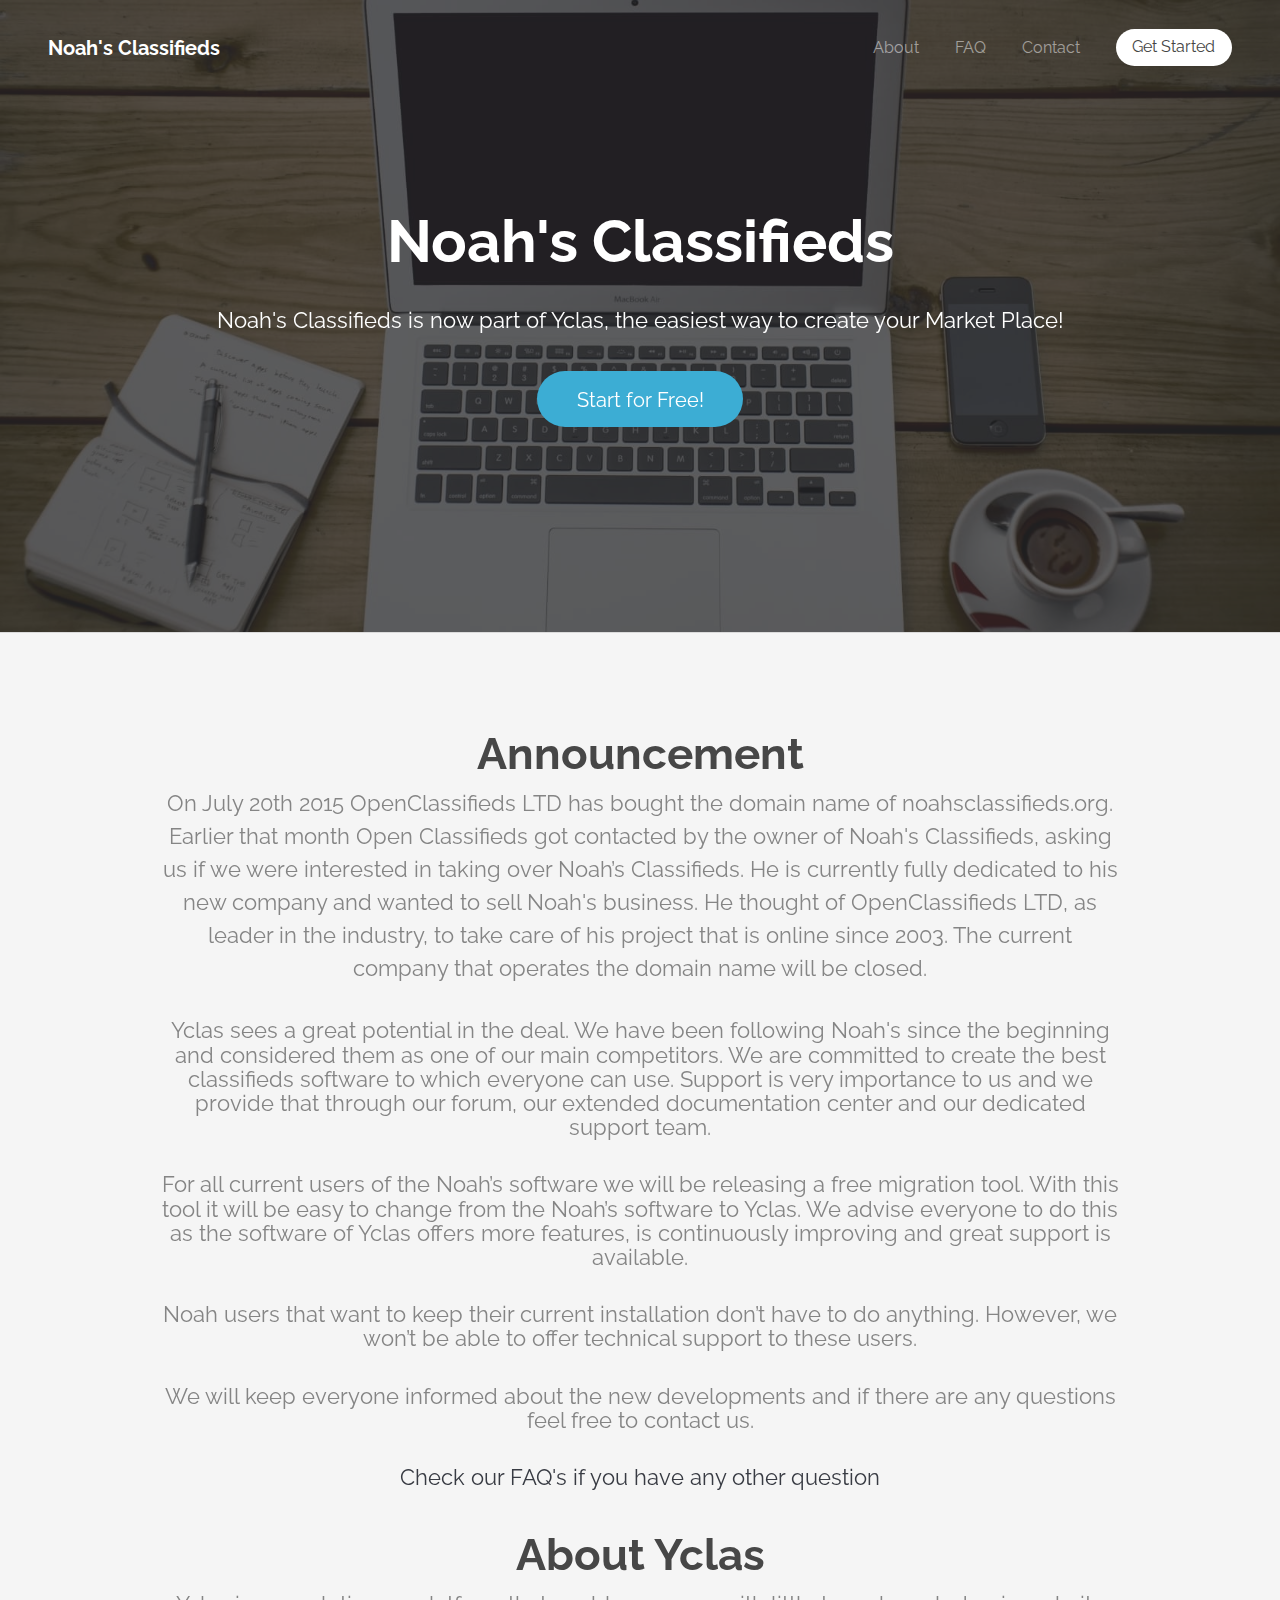
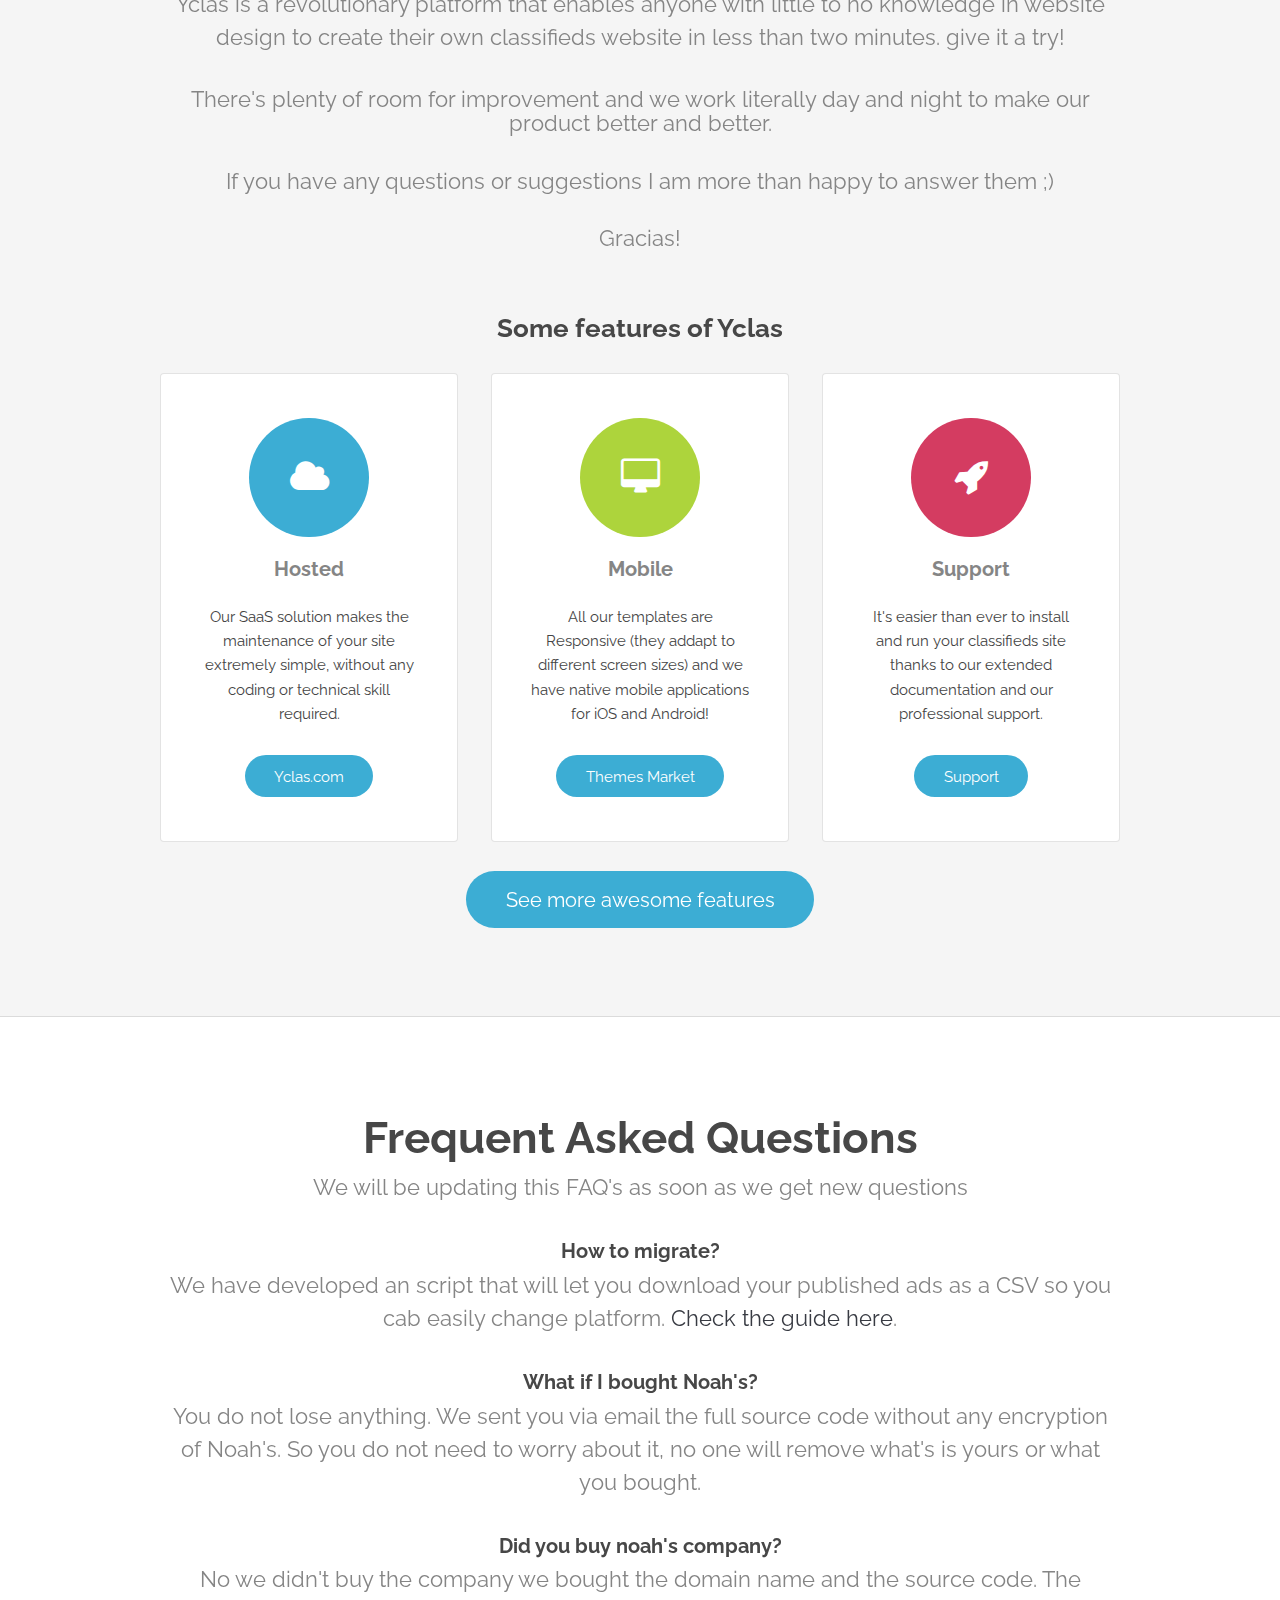
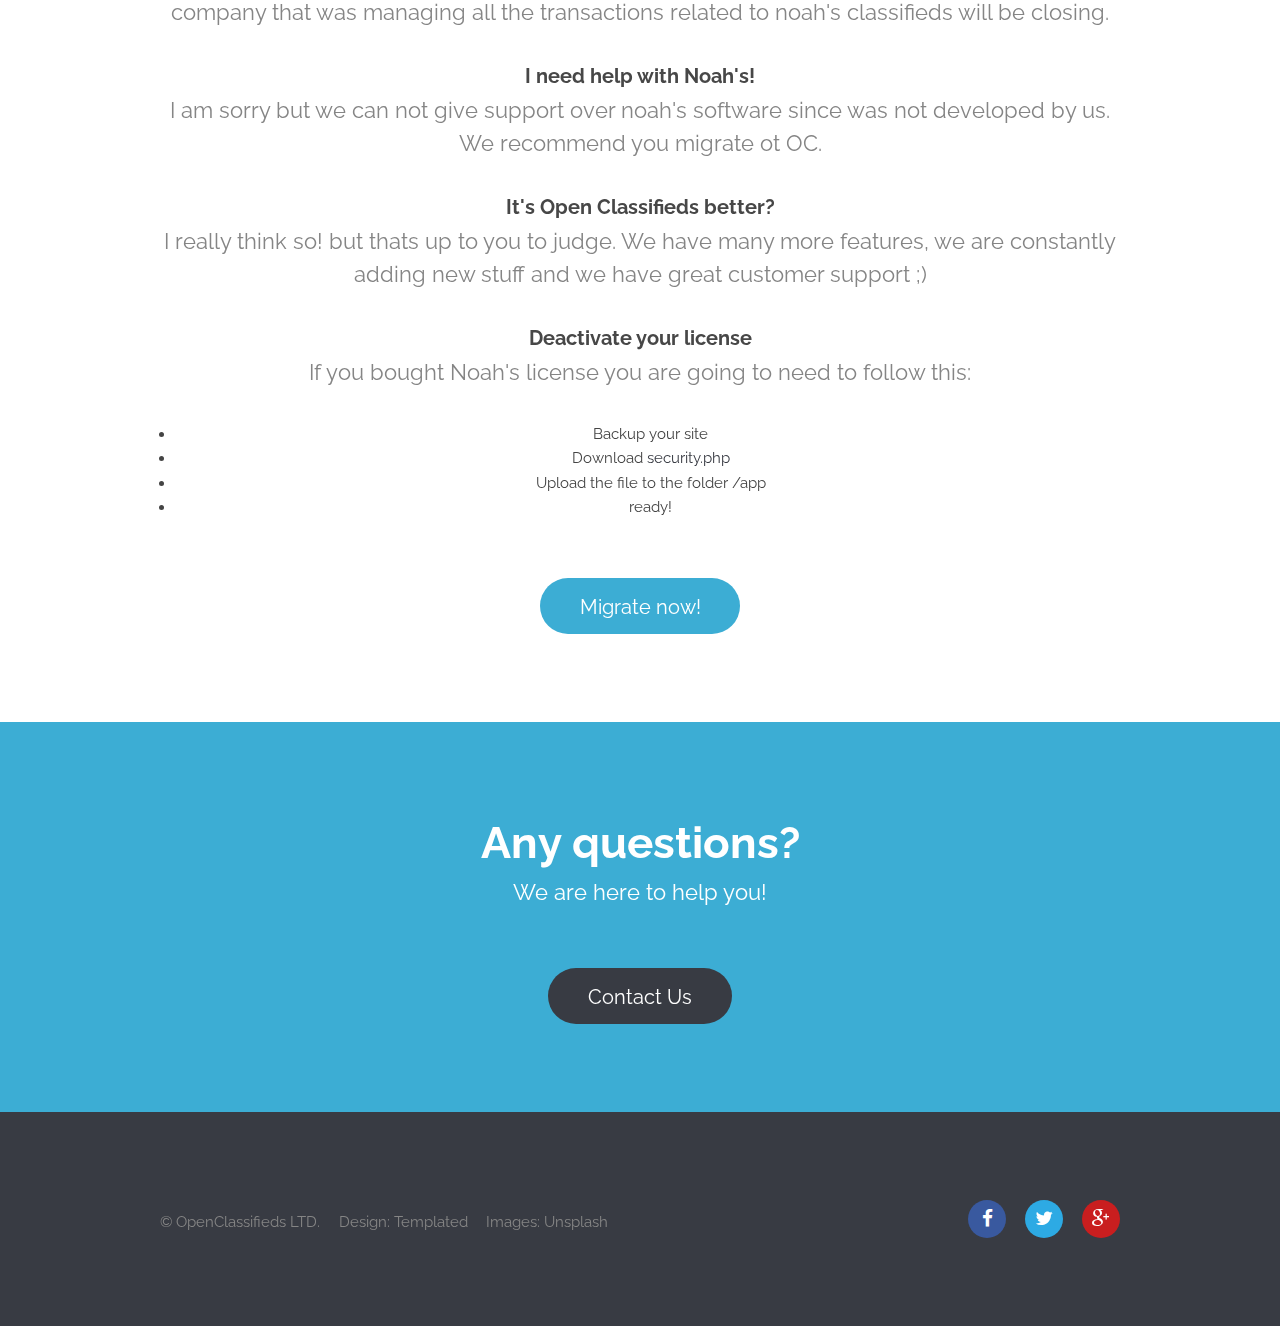
<file: docs/index.html>
<!DOCTYPE html>
<!--
	Transit by TEMPLATED
	templated.co @templatedco
	Released for free under the Creative Commons Attribution 3.0 license (templated.co/license)
-->
<html lang="en">
	<head>
		<meta charset="UTF-8">
		<title>Noah's V8 Classifieds Software Professional | Start a Classifieds!</title>
		<meta http-equiv="content-type" content="text/html; charset=utf-8" />
		<meta name="description" content="Noah's Classifieds Ads Software with Paypal, Joomla, WordPress and Authorize.Net NOAH has helped thousands of customers, businesses and web developers transact online through our simple classified ads listing software. Noah's is E-commerce enabled" />
		<meta name="keywords" content="classifieds software, classified ads software classifieds, Wordpress, Joomla, noah's ads free script php online linux joomla extension plugin auto dealer bridge craigslist noahslist classifiedfree freeclassifieds hostgator host gator godaddy freehost host sales onlinesales developer opensource open source installer 4.0 app application noahs noah livetransactions live transactions tutorial preinstalled steve taylor ecommerce commerce sell customizable rss feed css template demo buy pro series templates farmers market features documentation admin administrator password affiliates v8rss v8 pro school modify modifying cms noahcms classifiedsoftware ad adsoftware noahclass noahlogo websitehost website hostjoomla hostnoah noahv8 noahv8rss noahrss registernoah jomla joomlapolis custom customscript scrip" />
		<!--[if lte IE 8]><script src="js/html5shiv.js"></script><![endif]-->
		<script src="js/jquery.min.js"></script>
		<script src="js/skel.min.js"></script>
		<script src="js/skel-layers.min.js"></script>
		<script src="js/init.js"></script>
		<noscript>
			<link rel="stylesheet" href="css/skel.css" />
			<link rel="stylesheet" href="css/style.css" />
			<link rel="stylesheet" href="css/style-xlarge.css" />
		</noscript>
        <script>
  (function(i,s,o,g,r,a,m){i['GoogleAnalyticsObject']=r;i[r]=i[r]||function(){
  (i[r].q=i[r].q||[]).push(arguments)},i[r].l=1*new Date();a=s.createElement(o),
  m=s.getElementsByTagName(o)[0];a.async=1;a.src=g;m.parentNode.insertBefore(a,m)
  })(window,document,'script','//www.google-analytics.com/analytics.js','ga');

  ga('create', 'UA-55615337-4', 'auto');
  ga('send', 'pageview');

</script>
<script src="//load.sumome.com/" data-sumo-site-id="fdd6e2c3c4e8beeb5185fe4d9b5209473fa94d93bb598687e7c149218e78da6c" async="async"></script>
	</head>
	<body class="landing">

		<!-- Header -->
			<header id="header">
				<h1><a href="">Noah's Classifieds</a></h1>
				<nav id="nav">
					<ul>
                        <li><a href="#about">About</a></li>
						<li><a href="#faq">FAQ</a></li>
                        <li><a href="#contact">Contact</a></li>
						<li><a href="https://yclas.com/pricing.html?aff=1&utm_source=noahs&utm_medium=link" class="button special">Get Started</a></li>
					</ul>
				</nav>
			</header>

		<!-- Banner -->
			<section id="banner">
				<h2>Noah's Classifieds</h2>
				<p>Noah's Classifieds is now part of Yclas, the easiest way to create your Market Place!</p>
				<ul class="actions">
					<li>
						<a href="https://yclas.com/?aff=1&utm_source=noahs&utm_medium=link" class="button big">Start for Free!</a>
					</li>
				</ul>
			</section>

		<!-- about -->
			<section id="about" class="wrapper style1 special">
				<div class="container">
					<header class="major">
                        <h2>Announcement</h2>
                        <p>
                        On July 20th 2015 OpenClassifieds LTD has bought the domain name of noahsclassifieds.org. Earlier that month Open Classifieds got contacted by the owner of Noah's Classifieds, asking us if we were interested in taking over Noah’s Classifieds. He is currently fully dedicated to his new company and wanted to sell Noah's business. He thought of OpenClassifieds LTD, as leader in the industry, to take care of his project that is online since 2003. The current company that operates the domain name will be closed.
                        </p>
                        <p>
                        Yclas sees a great potential in the deal. We have been following Noah's since the beginning and considered them as one of our main competitors. We are committed to create the best classifieds software to which everyone can use. Support is very importance to us and we provide that through our forum, our extended documentation center and our dedicated support team.
                        </p>
                        <p>
                        For all current users of the Noah’s software we will be releasing a free migration tool. With this tool it will be easy to change from the Noah’s software to Yclas. We advise everyone to do this as the software of Yclas offers more features, is continuously improving and great support is available.
                        </p>
                        <p>
                        Noah users that want to keep their current installation don’t have to do anything. However, we won’t be able to offer technical support to these users.
                        </p>
                        <p>
                        We will keep everyone informed about the new developments and if there are any questions feel free to contact us.</p>
                        <p><a href="#faq">Check our FAQ's if you have any other question</a></p>                     

						<h2>About Yclas</h2>
						<p>Yclas is a revolutionary platform that enables anyone with little to no knowledge in website design to create their own classifieds website in less than two minutes. give it a try!</p>

                        <p>There's plenty of room for improvement and we work literally day and night to make our product better and better.</p>

                        <p>If you have any questions or suggestions I am more than happy to answer them ;)</p>

                        <p>Gracias!</p>
					</header>
                    <h2>Some features of Yclas</h2>
					<div class="row 150%">

						<div class="4u 12u$(medium)">
							<section class="box">
								<i class="icon big rounded color1 fa-cloud"></i>
								<h3>Hosted</h3>
								<p>Our SaaS solution makes the maintenance of your site extremely simple, without any coding or technical skill required. </p>
                                <a href="https://yclas.com/?aff=1&utm_source=noahs&utm_medium=link&utm_campaign=features" class="button">Yclas.com</a>
							</section>
						</div>
						<div class="4u 12u$(medium)">
							<section class="box">
								<i class="icon big rounded color9 fa-desktop"></i>
								<h3>Mobile </h3>
								<p>All our templates are Responsive (they addapt to different screen sizes) and we have native mobile applications for iOS and Android!</p>
                                <a href="https://yclas.com/templates.html?aff=1&utm_source=noahs&utm_medium=link&utm_campaign=features" class="button">Themes Market</a>
							</section>
						</div>
						<div class="4u$ 12u$(medium)">
							<section class="box">
								<i class="icon big rounded color6 fa-rocket"></i>
								<h3>Support</h3>
								<p>It's easier than ever to install and run your classifieds site thanks to our extended documentation and our professional support.</p>
                                <a href="https://yclas.com/?aff=1&utm_source=noahs&utm_medium=link&utm_campaign=features" class="button">Support</a>
							</section>
						</div>
					</div>
                    <ul class="actions">
                    <li>
                        <a href="https://yclas.com/features.html?aff=1&utm_source=noahs&utm_medium=link" class="button big">See more awesome features</a>
                    </li>
                </ul>
				</div>
			</section>


        <!-- faq -->
            <section id="faq" class="wrapper style2 special">
                <div class="container">
                    <header class="major">
                        <h2>Frequent Asked Questions</h2>
                        <p>We will be updating this FAQ's as soon as we get new questions</p>
                        <h3>How to migrate?</h3>
                        <p>We have developed an script that will let you download your published ads as a CSV so you cab easily change platform. <a href="http://docs.yclas.com/how-to-migrate-noahs-to-oc/">Check the guide here</a>.</p>
                        <h3>What if I bought Noah's?</h3>
                        <p>You do not lose anything. We sent you via email the full source code without any encryption of Noah's. So you do not need to worry about it, no one will remove what's is yours or what you bought.</p>
                        <h3>Did you buy noah's company?</h3>
                        <p>No we didn't buy the company we bought the domain name and the source code. The company that was managing all the transactions related to noah's classifieds will be closing.</p>
                        <h3>I need help with Noah's!</h3>
                        <p>I am sorry but we can not give support over noah's software since was not developed by us. We recommend you migrate ot OC.</p>
                        <h3>It's Open Classifieds better?</h3>
                        <p>I really think so! but thats up to you to judge. We have many more features, we are constantly adding new stuff and we have great customer support ;)</p>
                        <h3>Deactivate your license</h3>
                        <p>If you bought Noah's license you are going to need to follow this:
                        <ul>
                            <li>Backup your site</li>
                            <li>Download <a href="https://gist.githubusercontent.com/neo22s/e5d687bb45033b0ef2e8/raw/c9e1e9de252c88538b1c4d8a9398b2880ae08cd6/security.php">security.php</a></li>
                            <li>Upload the file to the folder /app</li>
                            <li>ready!</li>
                        </ul>
                        </p>
                    </header>
                    
                    <footer>
                        <ul class="actions">
                            <li>
                                <a href="http://docs.yclas.com/how-to-migrate-noahs-to-oc/" class="button big">Migrate now!</a>
                            </li>
                        </ul>
                    </footer>
                </div>
            </section>

		<!-- contact -->
			<section id="contact" class="wrapper style3 special">
				<div class="container">
					<header class="major">
						<h2>Any questions?</h2>
						<p>We are here to help you!</p>
					</header>
				</div>
				<div class="container 50%">
					<form action="https://yclas.com/contact.html" method="get">
						<div class="row uniform">
							<div class="12u$">
								<ul class="actions">
									<li><input value="Contact Us" class="special big" type="submit"></li>
								</ul>
							</div>
						</div>
					</form>
				</div>
			</section>

		<!-- Footer -->
			<footer id="footer">
				<div class="container">
					<div class="row">
						<div class="8u 12u$(medium)">
							<ul class="copyright">
								<li>&copy; OpenClassifieds LTD.</li>
								<li>Design: <a rel="nofollow" href="http://templated.co">Templated</a></li>
								<li>Images: <a rel="nofollow" href="http://unsplash.com">Unsplash</a></li>
							</ul>
						</div>
						<div class="4u$ 12u$(medium)">
							<ul class="icons">
								<li>
									<a href="http://www.facebook.com/yclascom" class="icon rounded fa-facebook"><span class="label">Facebook</span></a>
								</li>
								<li>
									<a href="http://twitter.com/yclascom" class="icon rounded fa-twitter"><span class="label">Twitter</span></a>
								</li>
								<li>
									<a href="http://plus.google.com/+yclas" class="icon rounded fa-google-plus"><span class="label">Google+</span></a>
								</li>
							</ul>
						</div>
					</div>
				</div>
			</footer>

	</body>
</html>
</file>
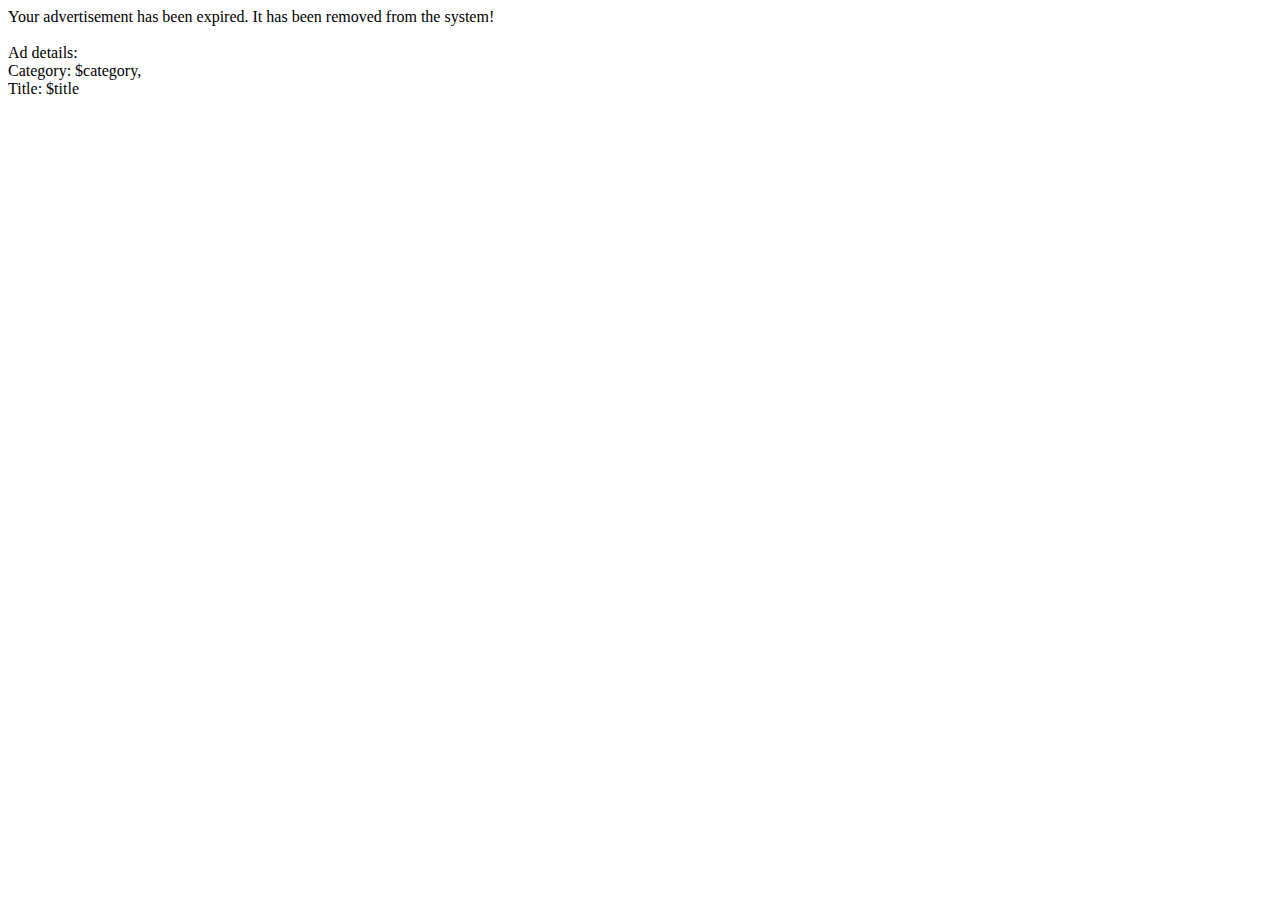
<file: notifications/email_ad_deleted.html>
<html>
    <head>
        <title>Ad expiration</title>
    </head>
    <body>
        Your advertisement has been expired. It has been removed from the system!<br>
        <br>
        Ad details:<br>
        Category: $category,<br>
        Title: $title
    </body>
</html>
</file>
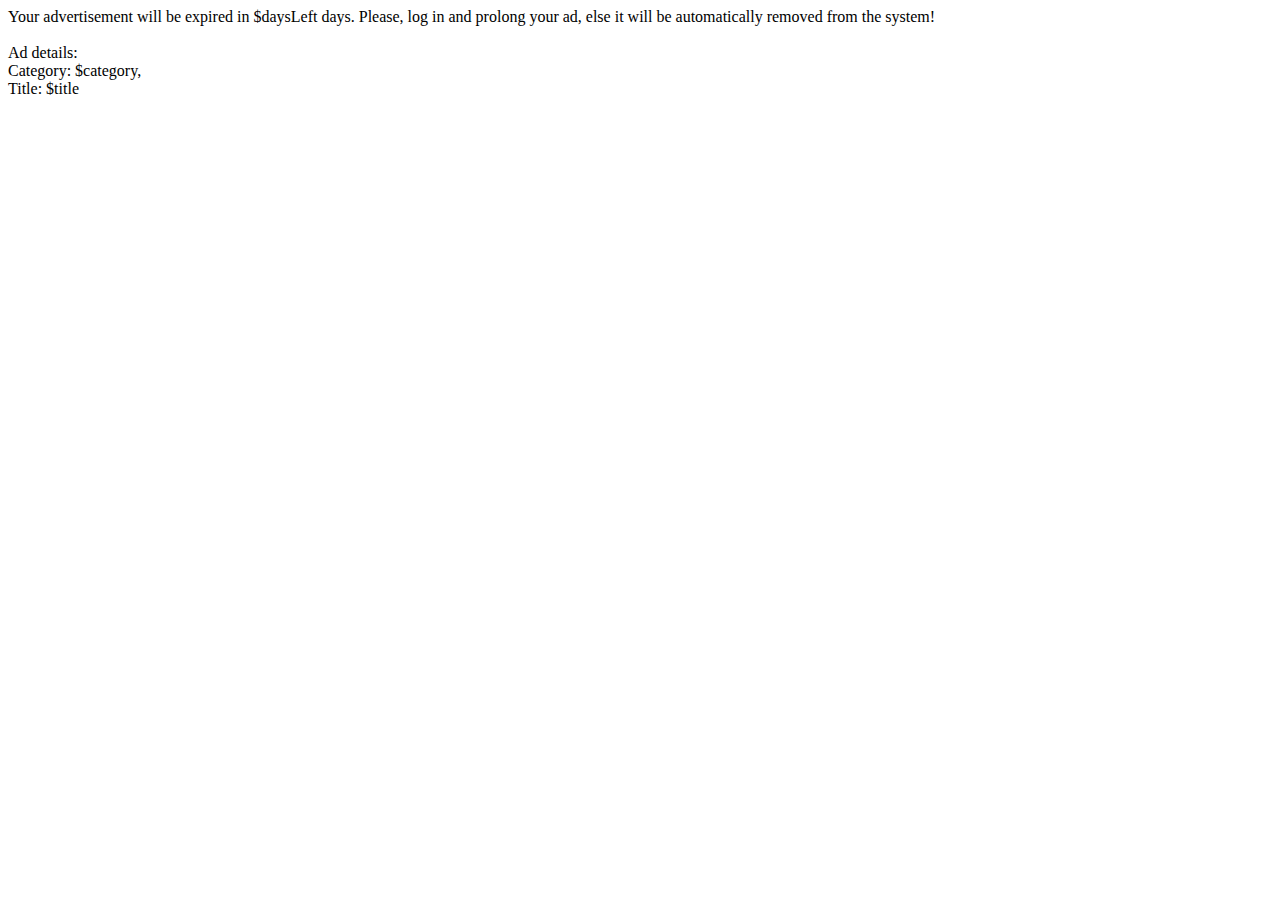
<file: notifications/email_ad_expired.html>
<html>
    <head>
        <title>Ad expiration warning</title>
    </head>
    <body>
        Your advertisement will be expired in $daysLeft days. Please, log in and prolong your ad, else it will be automatically removed from the system!<br>
        <br>
        Ad details:<br>
        Category: $category,<br>
        Title: $title
    </body>
</html>
</file>
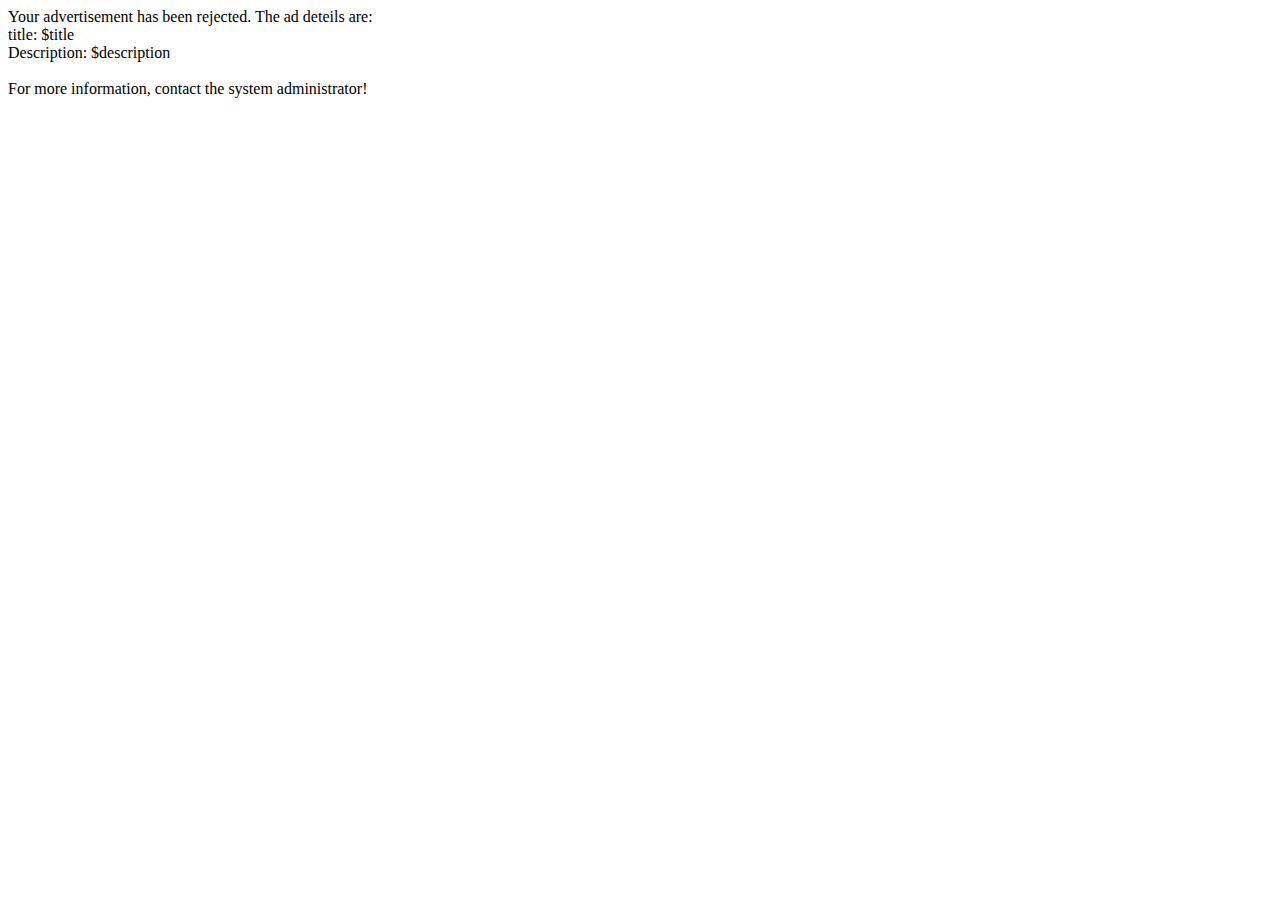
<file: notifications/email_ad_rejected.html>
<html>
    <head>
        <title>Ad rejection</title>
    </head>
    <body>
        Your advertisement has been rejected. The ad deteils are:<br>
        title: $title<br>Description: $description<br>
        <br>
        For more information, contact the system administrator!
    </body>
</html>
</file>
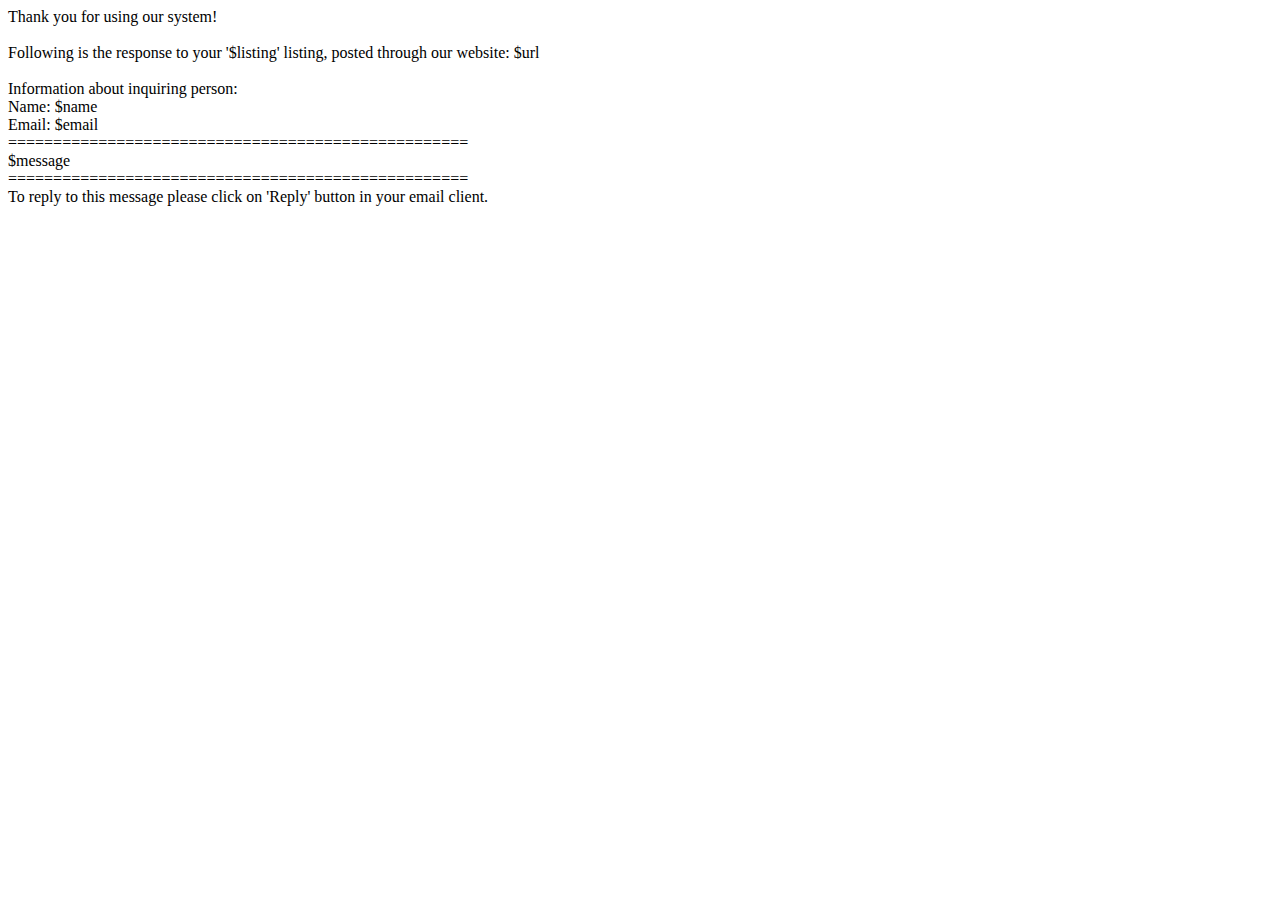
<file: notifications/email_ad_replied.html>
<html>
    <head>
    </head>
    <body>
        Thank you for using our system!<br>
        <br>
        Following is the response to your '$listing' listing, posted through our website: $url<br>
        <br>
        Information about inquiring person:<br>
        Name: $name<br>
        Email: $email<br>
        ===================================================<br>
        $message<br>
        ===================================================<br>
        To reply to this message please click on 'Reply' button in your email client.<br>
    </body>
</html>
</file>
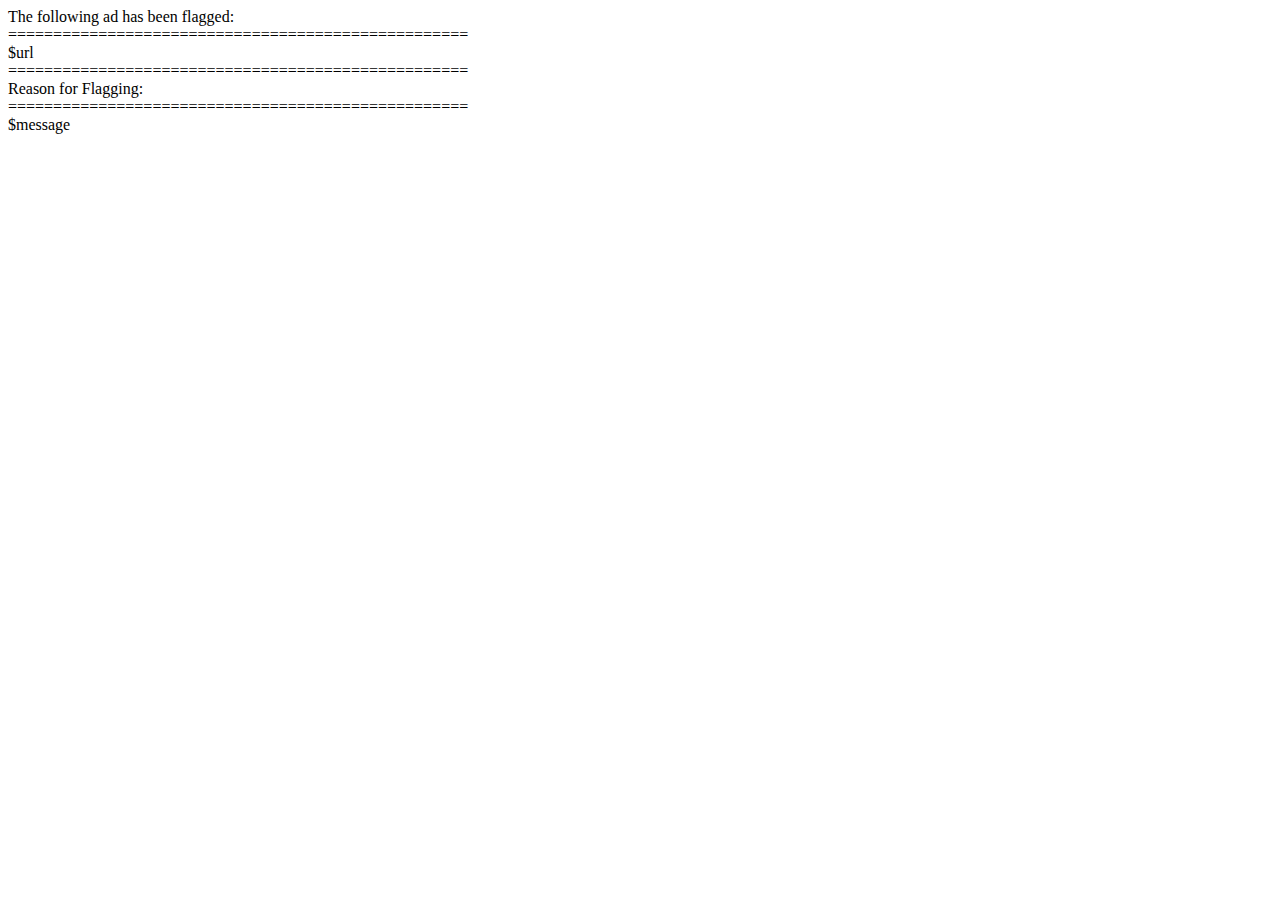
<file: notifications/email_flagged.html>
<html>
    <head>
        <title>Ad Flagged</title>
    </head>
    <body>
        The following ad has been flagged:<br>
        ===================================================<br>
        $url<br>
        ===================================================<br>
        Reason for Flagging:<br>
        ===================================================<br>
        $message<br>
    </body>
</html>
</file>
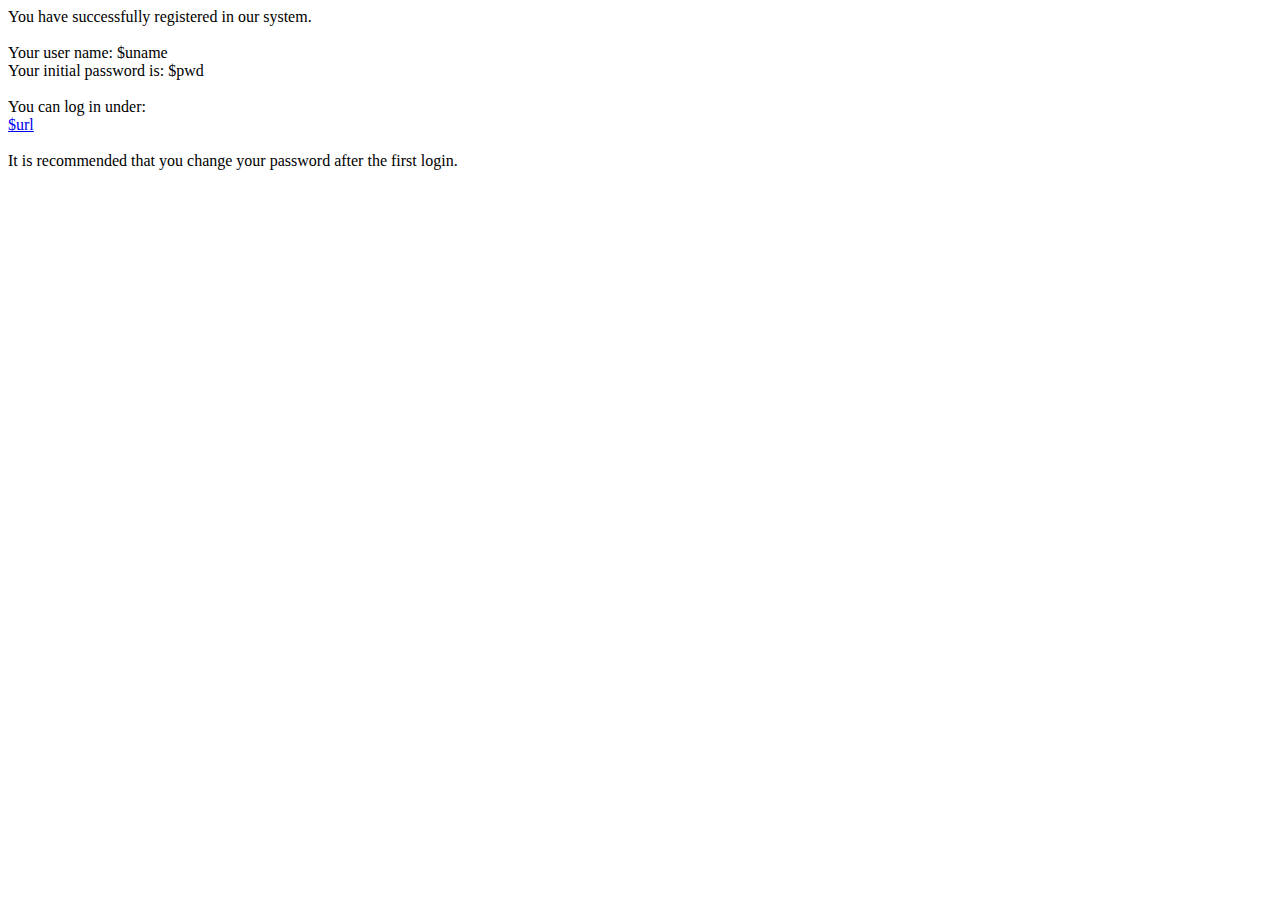
<file: notifications/email_initial_password.html>
<html>
    <head>
        <title>Initial password</title>
    </head>
    <body>
        You have successfully registered in our system.<br>
        <br>
        Your user name: $uname<br>
        Your initial password is: $pwd<br>
        <br>
        You can log in under:<br>
        <a href='$url'>$url</a><br>
        <br>
        It is recommended that you change your password after the first login.
    </body>
</html>
</file>
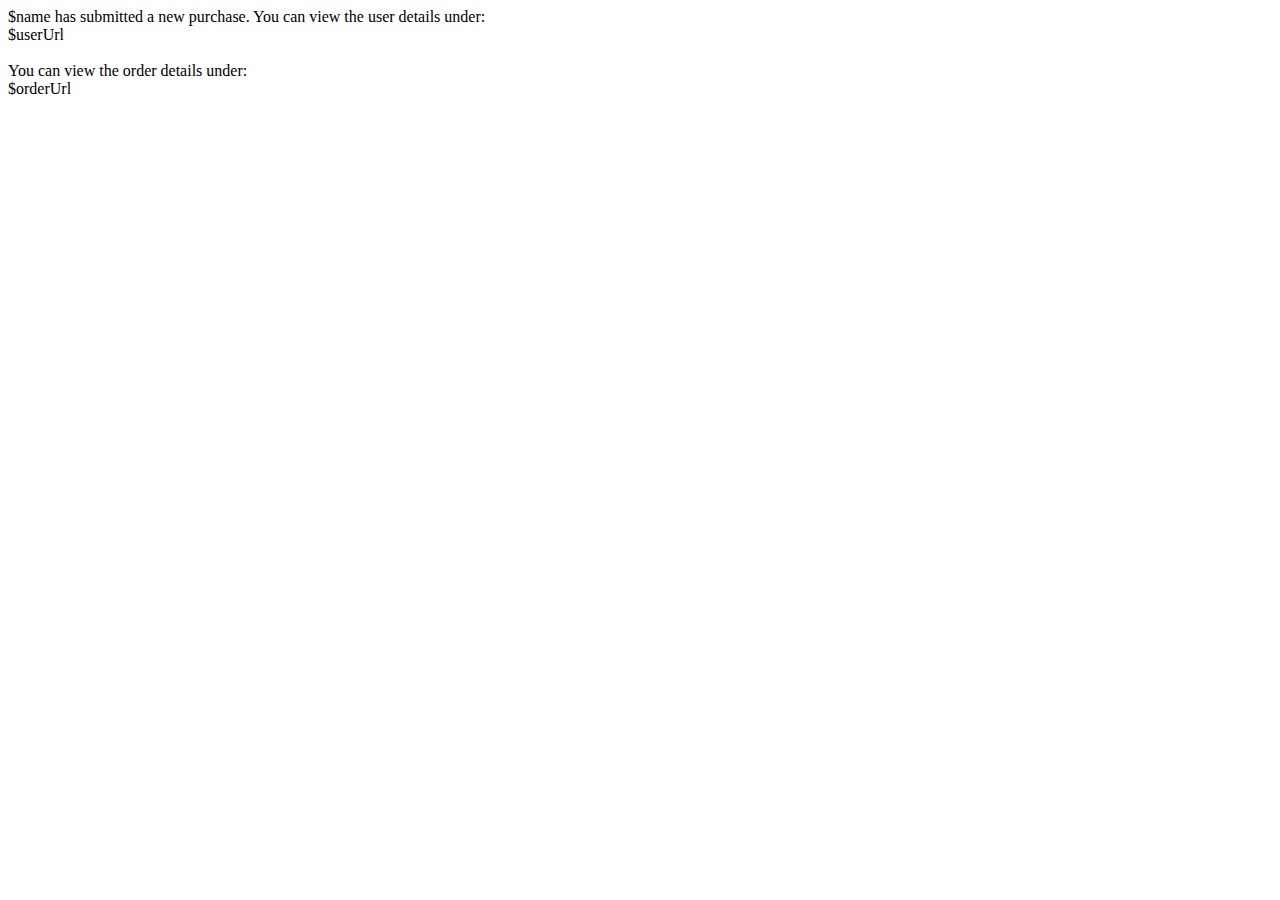
<file: notifications/email_new_purchase.html>
<html>
    <head>
        <title>New purchase</title>
    </head>
    <body>
        $name has submitted a new purchase. You can view the user details under:<br>
        $userUrl<br>
        <br>You can view the order details under:<br>
        $orderUrl
    </body>
</html>
</file>
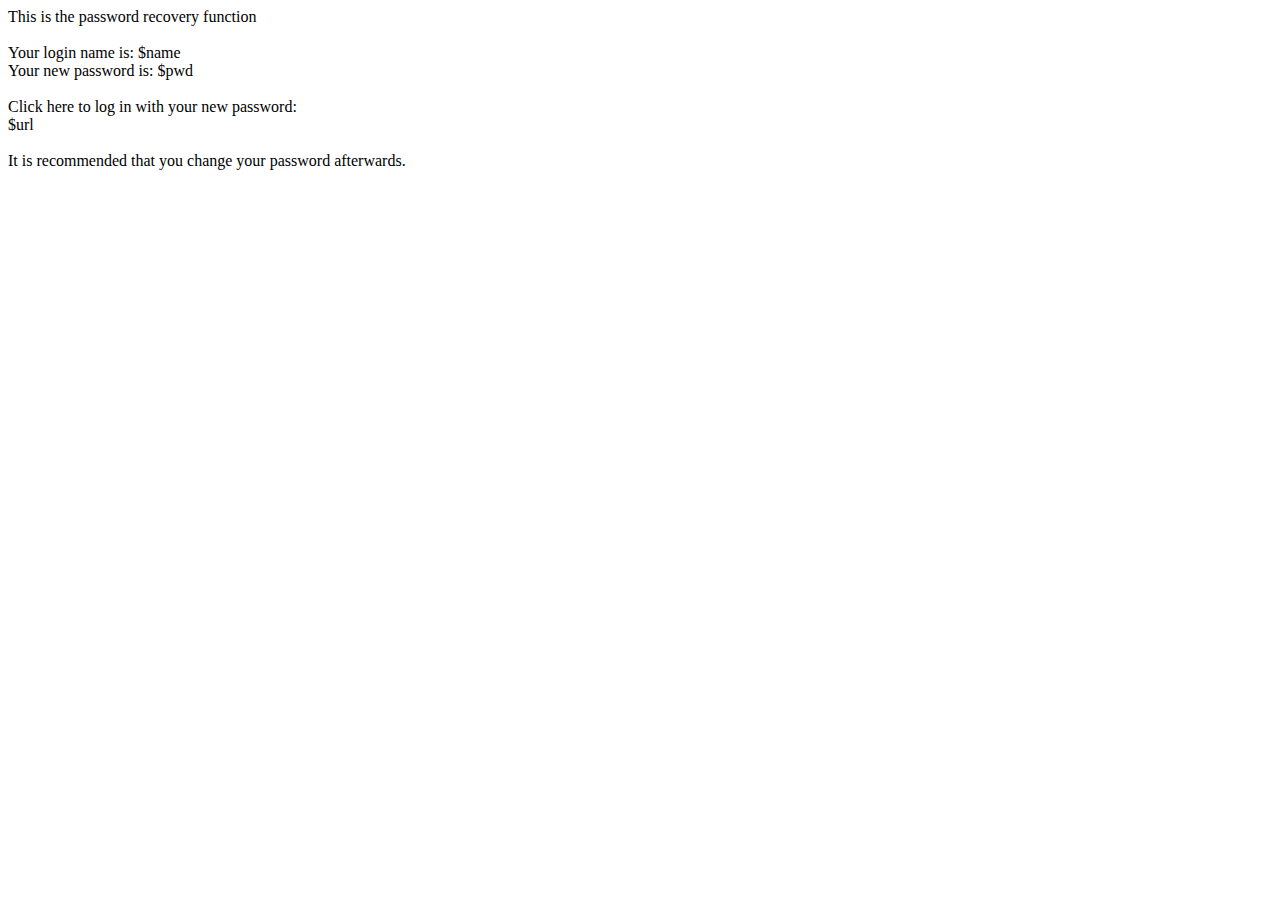
<file: notifications/email_remind_password.html>
<html>
    <head>
        <title>Password recovery</title>
    </head>
    <body>
        This is the password recovery function<br>
        <br>
        Your login name is: $name<br>
        Your new password is: $pwd<br>
        <br>
        Click here to log in with your new password:<br>
        $url<br>
        <br>
        It is recommended that you change your password afterwards.
    </body>
</html>
</file>
<file: docs/css/style-xlarge.css>
/*
	Transit by TEMPLATED
	templated.co @templatedco
	Released for free under the Creative Commons Attribution 3.0 license (templated.co/license)
*/

/* Basic */

	body, input, select, textarea {
		font-size: 11pt;
	}
</file>
<file: docs/css/skel.css>
/* Resets (http://meyerweb.com/eric/tools/css/reset/ | v2.0 | 20110126 | License: none (public domain)) */

	html,body,div,span,applet,object,iframe,h1,h2,h3,h4,h5,h6,p,blockquote,pre,a,abbr,acronym,address,big,cite,code,del,dfn,em,img,ins,kbd,q,s,samp,small,strike,strong,sub,sup,tt,var,b,u,i,center,dl,dt,dd,ol,ul,li,fieldset,form,label,legend,table,caption,tbody,tfoot,thead,tr,th,td,article,aside,canvas,details,embed,figure,figcaption,footer,header,hgroup,menu,nav,output,ruby,section,summary,time,mark,audio,video{margin:0;padding:0;border:0;font-size:100%;font:inherit;vertical-align:baseline;}article,aside,details,figcaption,figure,footer,header,hgroup,menu,nav,section{display:block;}body{line-height:1;}ol,ul{list-style:none;}blockquote,q{quotes:none;}blockquote:before,blockquote:after,q:before,q:after{content:'';content:none;}table{border-collapse:collapse;border-spacing:0;}body{-webkit-text-size-adjust:none}

/* Box Model */

	*, *:before, *:after {
		-moz-box-sizing: border-box;
		-webkit-box-sizing: border-box;
		box-sizing: border-box;
	}

/* Container */

	.container {
		margin-left: auto;
		margin-right: auto;

		/* width: (containers) */
		width: 1200px;
	}

	/* Modifiers */

		/* 125% */
			.container.\31 25\25 {
				width: 100%;

				/* max-width: (containers * 1.25) */
				max-width: 1500px;

				/* min-width: (containers) */
				min-width: 1200px;
			}

		/* 75% */
			.container.\37 5\25 {

				/* width: (containers * 0.75) */
				width: 900px;

			}

		/* 50% */
			.container.\35 0\25 {

				/* width: (containers * 0.50) */
				width: 600px;

			}

		/* 25% */
			.container.\32 5\25 {

				/* width: (containers * 0.25) */
				width: 300px;

			}

/* Grid */

	.row {
		border-bottom: solid 1px transparent;
	}

	.row > * {
		float: left;
	}

	.row:after, .row:before {
		content: '';
		display: block;
		clear: both;
		height: 0;
	}

	.row.uniform > * > :first-child {
		margin-top: 0;
	}

	.row.uniform > * > :last-child {
		margin-bottom: 0;
	}

	/* Gutters */

		/* Normal */

			.row > * {
				/* padding: (gutters.horizontal) 0 0 (gutters.vertical) */
				padding: 0 0 0 2em;
			}

			.row {
				/* margin: -(gutters.horizontal) 0 -1px -(gutters.vertical) */
				margin: 0 0 -1px -2em;
			}

			.row.uniform > * {
				/* padding: (gutters.vertical) 0 0 (gutters.vertical) */
				padding: 2em 0 0 2em;
			}

			.row.uniform {
				/* margin: -(gutters.vertical) 0 -1px -(gutters.vertical) */
				margin: -2em 0 -1px -2em;
			}

		/* 200% */

			.row.\32 00\25 > * {
				/* padding: (gutters.horizontal) 0 0 (gutters.vertical) */
				padding: 0 0 0 4em;
			}

			.row.\32 00\25 {
				/* margin: -(gutters.horizontal) 0 -1px -(gutters.vertical) */
				margin: 0 0 -1px -4em;
			}

			.row.uniform.\32 00\25 > * {
				/* padding: (gutters.vertical) 0 0 (gutters.vertical) */
				padding: 4em 0 0 4em;
			}

			.row.uniform.\32 00\25 {
				/* margin: -(gutters.vertical) 0 -1px -(gutters.vertical) */
				margin: -4em 0 -1px -4em;
			}

		/* 150% */

			.row.\31 50\25 > * {
				/* padding: (gutters.horizontal) 0 0 (gutters.vertical) */
				padding: 0 0 0 1.5em;
			}

			.row.\31 50\25 {
				/* margin: -(gutters.horizontal) 0 -1px -(gutters.vertical) */
				margin: 0 0 -1px -1.5em;
			}

			.row.uniform.\31 50\25 > * {
				/* padding: (gutters.vertical) 0 0 (gutters.vertical) */
				padding: 1.5em 0 0 1.5em;
			}

			.row.uniform.\31 50\25 {
				/* margin: -(gutters.vertical) 0 -1px -(gutters.vertical) */
				margin: -1.5em 0 -1px -1.5em;
			}

		/* 50% */

			.row.\35 0\25 > * {
				/* padding: (gutters.horizontal) 0 0 (gutters.vertical) */
				padding: 0 0 0 1em;
			}

			.row.\35 0\25 {
				/* margin: -(gutters.horizontal) 0 -1px -(gutters.vertical) */
				margin: 0 0 -1px -1em;
			}

			.row.uniform.\35 0\25 > * {
				/* padding: (gutters.vertical) 0 0 (gutters.vertical) */
				padding: 1em 0 0 1em;
			}

			.row.uniform.\35 0\25 {
				/* margin: -(gutters.vertical) 0 -1px -(gutters.vertical) */
				margin: -1em 0 -1px -1em;
			}

		/* 25% */

			.row.\32 5\25 > * {
				/* padding: (gutters.horizontal) 0 0 (gutters.vertical) */
				padding: 0 0 0 0.5em;
			}

			.row.\32 5\25 {
				/* margin: -(gutters.horizontal) 0 -1px -(gutters.vertical) */
				margin: 0 0 -1px -0.5em;
			}

			.row.uniform.\32 5\25 > * {
				/* padding: (gutters.vertical) 0 0 (gutters.vertical) */
				padding: 0.5em 0 0 0.5em;
			}

			.row.uniform.\32 5\25 {
				/* margin: -(gutters.vertical) 0 -1px -(gutters.vertical) */
				margin: -0.5em 0 -1px -0.5em;
			}

		/* 0% */

			.row.\30 \25 > * {
				padding: 0;
			}

			.row.\30 \25 {
				margin: 0 0 -1px 0;
			}

	/* Cells */

		.\31 2u, .\31 2u\24 { width: 100%; clear: none; margin-left: 0; }
		.\31 1u, .\31 1u\24 { width: 91.6666666667%; clear: none; margin-left: 0; }
		.\31 0u, .\31 0u\24 { width: 83.3333333333%; clear: none; margin-left: 0; }
		.\39 u, .\39 u\24 { width: 75%; clear: none; margin-left: 0; }
		.\38 u, .\38 u\24 { width: 66.6666666667%; clear: none; margin-left: 0; }
		.\37 u, .\37 u\24 { width: 58.3333333333%; clear: none; margin-left: 0; }
		.\36 u, .\36 u\24 { width: 50%; clear: none; margin-left: 0; }
		.\35 u, .\35 u\24 { width: 41.6666666667%; clear: none; margin-left: 0; }
		.\34 u, .\34 u\24 { width: 33.3333333333%; clear: none; margin-left: 0; }
		.\33 u, .\33 u\24 { width: 25%; clear: none; margin-left: 0; }
		.\32 u, .\32 u\24 { width: 16.6666666667%; clear: none; margin-left: 0; }
		.\31 u, .\31 u\24 { width: 8.3333333333%; clear: none; margin-left: 0; }

		.\31 2u\24 + *,
		.\31 1u\24 + *,
		.\31 0u\24 + *,
		.\39 u\24 + *,
		.\38 u\24 + *,
		.\37 u\24 + *,
		.\36 u\24 + *,
		.\35 u\24 + *,
		.\34 u\24 + *,
		.\33 u\24 + *,
		.\32 u\24 + *,
		.\31 u\24 + * {
			clear: left;
		}

		.\-11u { margin-left: 91.6666666667% }
		.\-10u { margin-left: 83.3333333333% }
		.\-9u { margin-left: 75% }
		.\-8u { margin-left: 66.6666666667% }
		.\-7u { margin-left: 58.3333333333% }
		.\-6u { margin-left: 50% }
		.\-5u { margin-left: 41.6666666667% }
		.\-4u { margin-left: 33.3333333333% }
		.\-3u { margin-left: 25% }
		.\-2u { margin-left: 16.6666666667% }
		.\-1u { margin-left: 8.3333333333% }
</file>
<file: docs/css/style.css>
@charset "UTF-8";
@import url(font-awesome.min.css);
@import url(http://fonts.googleapis.com/css?family=Raleway:700,400);

/*
	Transit by TEMPLATED
	templated.co @templatedco
	Released for free under the Creative Commons Attribution 3.0 license (templated.co/license)
*/

/* Basic */

	body {
		background: #fff;
	}

		body.is-loading *, body.is-loading *:before, body.is-loading *:after {
			-moz-animation: none !important;
			-webkit-animation: none !important;
			-o-animation: none !important;
			-ms-animation: none !important;
			animation: none !important;
			-moz-transition: none !important;
			-webkit-transition: none !important;
			-o-transition: none !important;
			-ms-transition: none !important;
			transition: none !important;
		}

	body, input, select, textarea {
		color: #444;
		font-family: "Raleway", Helvetica, sans-serif;
		font-size: 13pt;
		font-weight: 400;
		line-height: 1.65em;
	}

	a {
		color: #383b43;
		text-decoration: none;
	}

		a:active, a:hover {
			text-decoration: underline;
		}

	strong, b {
		color: #474747;
		font-weight: 700;
	}

	em, i {
		font-style: italic;
	}

	p {
		margin: 0 0 2em 0;
	}

	h1, h2, h3, h4, h5, h6 {
		color: #474747;
		font-weight: 700;
		line-height: 1em;
		margin: 0 0 1em 0;
	}

		h1 a, h2 a, h3 a, h4 a, h5 a, h6 a {
			color: inherit;
			text-decoration: none;
		}

	h2 {
		font-size: 1.75em;
		line-height: 1.5em;
	}

	h3 {
		font-size: 1.35em;
		line-height: 1.5em;
	}

	h4 {
		font-size: 1.1em;
		line-height: 1.5em;
	}

	h5 {
		font-size: 0.9em;
		line-height: 1.5em;
	}

	h6 {
		font-size: 0.7em;
		line-height: 1.5em;
	}

	sub {
		font-size: 0.8em;
		position: relative;
		top: 0.5em;
	}

	sup {
		font-size: 0.8em;
		position: relative;
		top: -0.5em;
	}

	hr {
		border: 0;
		border-bottom: solid 1px rgba(144, 144, 144, 0.25);
		margin: 2em 0;
	}

		hr.major {
			margin: 3em 0;
		}

	blockquote {
		border-left: solid 4px rgba(144, 144, 144, 0.25);
		font-style: italic;
		margin: 0 0 2em 0;
		padding: 0.5em 0 0.5em 2em;
	}

	code {
		background: rgba(144, 144, 144, 0.075);
		border-radius: 4px;
		border: solid 1px rgba(144, 144, 144, 0.25);
		font-family: "Courier New", monospace;
		font-size: 0.9em;
		margin: 0 0.25em;
		padding: 0.25em 0.65em;
	}

	pre {
		-webkit-overflow-scrolling: touch;
		font-family: "Courier New", monospace;
		font-size: 0.9em;
		margin: 0 0 2em 0;
	}

		pre code {
			display: block;
			line-height: 1.75em;
			padding: 1em 1.5em;
			overflow-x: auto;
		}

	.align-left {
		text-align: left;
	}

	.align-center {
		text-align: center;
	}

	.align-right {
		text-align: right;
	}

/* Section/Article */

	section.special, article.special {
		text-align: center;
	}

	header p {
		color: #858585;
		position: relative;
		margin: 0 0 1.5em 0;
	}

	header h2 + p {
		font-size: 1.25em;
		margin-top: -1em;
		line-height: 1.5em;
	}

	header h3 + p {
		font-size: 1.1em;
		margin-top: -0.8em;
		line-height: 1.5em;
	}

	header h4 + p,
	header h5 + p,
	header h6 + p {
		font-size: 0.9em;
		margin-top: -0.6em;
		line-height: 1.5em;
	}

	header.major {
		text-align: center;
		margin-bottom: 4em;
	}

		header.major h2 {
			font-size: 3em;
			margin-bottom: 0.5em;
		}

		header.major p {
			font-size: 1.5em;
		}

/* Form */

	form {
		margin: 0 0 2em 0;
	}

	label {
		color: #474747;
		display: block;
		font-size: 0.9em;
		font-weight: 700;
		margin: 0 0 1em 0;
	}

	input[type="text"],
	input[type="password"],
	input[type="email"],
	select,
	textarea {
		-moz-appearance: none;
		-webkit-appearance: none;
		-o-appearance: none;
		-ms-appearance: none;
		appearance: none;
		background: rgba(144, 144, 144, 0.075);
		border-radius: 4px;
		border: none;
		color: inherit;
		display: block;
		outline: 0;
		padding: 0 1em;
		text-decoration: none;
		width: 100%;
	}

		input[type="text"]:invalid,
		input[type="password"]:invalid,
		input[type="email"]:invalid,
		select:invalid,
		textarea:invalid {
			box-shadow: none;
		}

		input[type="text"]:focus,
		input[type="password"]:focus,
		input[type="email"]:focus,
		select:focus,
		textarea:focus {
			border-color: #383b43;
			box-shadow: 0 0 0 1px #383b43;
		}

	.select-wrapper {
		text-decoration: none;
		display: block;
		position: relative;
	}

		.select-wrapper:before {
			content: "";
			-moz-osx-font-smoothing: grayscale;
			-webkit-font-smoothing: antialiased;
			font-family: FontAwesome;
			font-style: normal;
			font-weight: normal;
			text-transform: none !important;
		}

		.select-wrapper:before {
			color: rgba(144, 144, 144, 0.25);
			display: block;
			height: 2.75em;
			line-height: 2.75em;
			pointer-events: none;
			position: absolute;
			right: 0;
			text-align: center;
			top: 0;
			width: 2.75em;
		}

		.select-wrapper select::-ms-expand {
			display: none;
		}

	input[type="text"],
	input[type="password"],
	input[type="email"],
	select {
		height: 2.75em;
	}

	textarea {
		padding: 0.75em 1em;
	}

	input[type="checkbox"],
	input[type="radio"] {
		-moz-appearance: none;
		-webkit-appearance: none;
		-o-appearance: none;
		-ms-appearance: none;
		appearance: none;
		display: block;
		float: left;
		margin-right: -2em;
		opacity: 0;
		width: 1em;
		z-index: -1;
	}

		input[type="checkbox"] + label,
		input[type="radio"] + label {
			text-decoration: none;
			color: #444;
			cursor: pointer;
			display: inline-block;
			font-size: 1em;
			font-weight: 400;
			padding-left: 2.4em;
			padding-right: 0.75em;
			position: relative;
		}

			input[type="checkbox"] + label:before,
			input[type="radio"] + label:before {
				-moz-osx-font-smoothing: grayscale;
				-webkit-font-smoothing: antialiased;
				font-family: FontAwesome;
				font-style: normal;
				font-weight: normal;
				text-transform: none !important;
			}

			input[type="checkbox"] + label:before,
			input[type="radio"] + label:before {
				background: rgba(144, 144, 144, 0.075);
				border-radius: 4px;
				border: solid 1px rgba(144, 144, 144, 0.25);
				content: '';
				display: inline-block;
				height: 1.65em;
				left: 0;
				line-height: 1.58125em;
				position: absolute;
				text-align: center;
				top: 0;
				width: 1.65em;
			}

		input[type="checkbox"]:checked + label:before,
		input[type="radio"]:checked + label:before {
			background: #3cadd4;
			border-color: #3cadd4;
			color: #ffffff;
			content: '\f00c';
		}

		input[type="checkbox"]:focus + label:before,
		input[type="radio"]:focus + label:before {
			border-color: #383b43;
			box-shadow: 0 0 0 1px #383b43;
		}

	input[type="checkbox"] + label:before {
		border-radius: 4px;
	}

	input[type="radio"] + label:before {
		border-radius: 100%;
	}

	::-webkit-input-placeholder {
		color: #858585 !important;
		opacity: 1.0;
	}

	:-moz-placeholder {
		color: #858585 !important;
		opacity: 1.0;
	}

	::-moz-placeholder {
		color: #858585 !important;
		opacity: 1.0;
	}

	:-ms-input-placeholder {
		color: #858585 !important;
		opacity: 1.0;
	}

	.formerize-placeholder {
		color: #858585 !important;
		opacity: 1.0;
	}

/* Box */

	.box {
		border-radius: 4px;
		border: solid 1px rgba(144, 144, 144, 0.25);
		margin-bottom: 2em;
		padding: 1.5em;
	}

		.box > :last-child,
		.box > :last-child > :last-child,
		.box > :last-child > :last-child > :last-child {
			margin-bottom: 0;
		}

		.box.alt {
			border: 0;
			border-radius: 0;
			padding: 0;
		}

/* Icon */

	.icon {
		text-decoration: none;
		border-bottom: none;
		position: relative;
	}

		.icon:before {
			-moz-osx-font-smoothing: grayscale;
			-webkit-font-smoothing: antialiased;
			font-family: FontAwesome;
			font-style: normal;
			font-weight: normal;
			text-transform: none !important;
		}

		.icon:active, .icon:hover {
			text-decoration: none;
		}

		.icon > .label {
			display: none;
		}

		.icon.rounded {
			background-color: #383b43;
			border-radius: 100%;
			color: #ffffff;
			display: inline-block;
			height: 3.25em;
			line-height: 3.25em;
			text-align: center;
			width: 3.25em;
		}

			.icon.rounded.big {
				font-size: 2.5em;
				margin-bottom: 0.5em;
			}

			.icon.rounded.color1 {
				background-color: #3cadd4;
			}

			.icon.rounded.color2 {
				background-color: #3c61d4;
			}

			.icon.rounded.color3 {
				background-color: #633cd4;
			}

			.icon.rounded.color4 {
				background-color: #af3cd4;
			}

			.icon.rounded.color5 {
				background-color: #d43cad;
			}

			.icon.rounded.color6 {
				background-color: #d43c61;
			}

			.icon.rounded.color7 {
				background-color: #d4633c;
			}

			.icon.rounded.color8 {
				background-color: #d4af3c;
			}

			.icon.rounded.color9 {
				background-color: #add43c;
			}

			.icon.rounded.color10 {
				background-color: #61d43c;
			}

			.icon.rounded.fa-twitter {
				background-color: #2daae4;
			}

			.icon.rounded.fa-facebook {
				background-color: #39599f;
			}

			.icon.rounded.fa-google-plus {
				background-color: #c91e1f;
			}

			.icon.rounded.fa-dribbble {
				background-color: #c4376b;
			}

			.icon.rounded.fa-tumblr, .icon.rounded.fa-linkedin {
				background-color: #31516a;
			}

			.icon.rounded.fa-rss {
				background-color: #f2600b;
			}

/* Image */

	.image {
		border-radius: 4px;
		border: 0;
		display: inline-block;
		position: relative;
	}

		.image img {
			border-radius: 4px;
			display: block;
		}

		.image.left {
			float: left;
			padding: 0 1.5em 1em 0;
			top: 0.25em;
		}

		.image.right {
			float: right;
			padding: 0 0 1em 1.5em;
			top: 0.25em;
		}

		.image.left, .image.right {
			max-width: 40%;
		}

			.image.left img, .image.right img {
				width: 100%;
			}

		.image.fit {
			display: block;
			margin: 0 0 2em 0;
			width: 100%;
		}

			.image.fit img {
				width: 100%;
			}

/* List */

	ol {
		list-style: decimal;
		margin: 0 0 2em 0;
		padding-left: 1.25em;
	}

		ol li {
			padding-left: 0.25em;
		}

	ul {
		list-style: disc;
		margin: 0 0 2em 0;
		padding-left: 1em;
	}

		ul li {
			padding-left: 0.5em;
		}

		ul.alt {
			list-style: none;
			padding-left: 0;
		}

			ul.alt li {
				border-top: solid 1px rgba(144, 144, 144, 0.25);
				padding: 0.5em 0;
			}

				ul.alt li:first-child {
					border-top: 0;
					padding-top: 0;
				}

		ul.unstyled {
			list-style: none;
			padding-left: 0;
		}

			ul.unstyled li {
				padding: 0.4em 0;
			}

		ul.icons {
			cursor: default;
			list-style: none;
			padding-left: 0;
		}

			ul.icons li {
				display: inline-block;
				padding: 0 1em 0 0;
			}

				ul.icons li:last-child {
					padding-right: 0;
				}

				ul.icons li .icon:before {
					font-size: 2em;
				}

		ul.actions {
			cursor: default;
			list-style: none;
			padding-left: 0;
		}

			ul.actions li {
				display: inline-block;
				padding: 0 1em 0 0;
				vertical-align: middle;
			}

				ul.actions li:last-child {
					padding-right: 0;
				}

			ul.actions.small li {
				padding: 0 0.5em 0 0;
			}

			ul.actions.vertical li {
				display: block;
				padding: 1em 0 0 0;
			}

				ul.actions.vertical li:first-child {
					padding-top: 0;
				}

				ul.actions.vertical li > * {
					margin-bottom: 0;
				}

			ul.actions.vertical.small li {
				padding: 0.5em 0 0 0;
			}

				ul.actions.vertical.small li:first-child {
					padding-top: 0;
				}

			ul.actions.fit {
				display: table;
				margin-left: -1em;
				padding: 0;
				table-layout: fixed;
				width: calc(100% + 1em);
			}

				ul.actions.fit li {
					display: table-cell;
					padding: 0 0 0 1em;
				}

					ul.actions.fit li > * {
						margin-bottom: 0;
					}

				ul.actions.fit.small {
					margin-left: -0.5em;
					width: calc(100% + 0.5em);
				}

					ul.actions.fit.small li {
						padding: 0 0 0 0.5em;
					}

	dl {
		margin: 0 0 2em 0;
	}

/* Table */

	.table-wrapper {
		-webkit-overflow-scrolling: touch;
		overflow-x: auto;
	}

	table {
		margin: 0 0 2em 0;
		width: 100%;
	}

		table tbody tr {
			border: solid 1px rgba(144, 144, 144, 0.25);
			border-left: 0;
			border-right: 0;
		}

			table tbody tr:nth-child(2n + 1) {
				background-color: rgba(144, 144, 144, 0.075);
			}

		table td {
			padding: 0.75em 0.75em;
		}

		table th {
			color: #474747;
			font-size: 0.9em;
			font-weight: 700;
			padding: 0 0.75em 0.75em 0.75em;
			text-align: left;
		}

		table thead {
			border-bottom: solid 2px rgba(144, 144, 144, 0.25);
		}

		table tfoot {
			border-top: solid 2px rgba(144, 144, 144, 0.25);
		}

		table.alt {
			border-collapse: separate;
		}

			table.alt tbody tr td {
				border: solid 1px rgba(144, 144, 144, 0.25);
				border-left-width: 0;
				border-top-width: 0;
			}

				table.alt tbody tr td:first-child {
					border-left-width: 1px;
				}

			table.alt tbody tr:first-child td {
				border-top-width: 1px;
			}

			table.alt thead {
				border-bottom: 0;
			}

			table.alt tfoot {
				border-top: 0;
			}

/* Button */

	input[type="submit"],
	input[type="reset"],
	input[type="button"],
	.button {
		-moz-appearance: none;
		-webkit-appearance: none;
		-o-appearance: none;
		-ms-appearance: none;
		appearance: none;
		-moz-transition: background-color 0.2s ease-in-out, color 0.2s ease-in-out;
		-webkit-transition: background-color 0.2s ease-in-out, color 0.2s ease-in-out;
		-o-transition: background-color 0.2s ease-in-out, color 0.2s ease-in-out;
		-ms-transition: background-color 0.2s ease-in-out, color 0.2s ease-in-out;
		transition: background-color 0.2s ease-in-out, color 0.2s ease-in-out;
		background-color: #3cadd4;
		border-radius: 30px;
		border: 0;
		color: #ffffff !important;
		cursor: pointer;
		display: inline-block;
		font-weight: 400;
		height: 2.85em;
		line-height: 2.95em;
		padding: 0 2em;
		text-align: center;
		text-decoration: none;
		white-space: nowrap;
	}

		input[type="submit"]:hover,
		input[type="reset"]:hover,
		input[type="button"]:hover,
		.button:hover {
			background-color: #51b6d9;
			text-decoration: none;
		}

		input[type="submit"]:active,
		input[type="reset"]:active,
		input[type="button"]:active,
		.button:active {
			background-color: #2da2ca;
			text-decoration: none;
		}

		input[type="submit"].icon,
		input[type="reset"].icon,
		input[type="button"].icon,
		.button.icon {
			padding-left: 1.35em;
		}

			input[type="submit"].icon:before,
			input[type="reset"].icon:before,
			input[type="button"].icon:before,
			.button.icon:before {
				margin-right: 0.5em;
			}

		input[type="submit"].fit,
		input[type="reset"].fit,
		input[type="button"].fit,
		.button.fit {
			display: block;
			margin: 0 0 1em 0;
			width: 100%;
		}

		input[type="submit"].small,
		input[type="reset"].small,
		input[type="button"].small,
		.button.small {
			font-size: 0.8em;
		}

		input[type="submit"].big,
		input[type="reset"].big,
		input[type="button"].big,
		.button.big {
			font-size: 1.35em;
		}

		input[type="submit"].alt,
		input[type="reset"].alt,
		input[type="button"].alt,
		.button.alt {
			background-color: transparent;
			box-shadow: inset 0 0 0 2px rgba(144, 144, 144, 0.25);
			color: #474747 !important;
		}

			input[type="submit"].alt:hover,
			input[type="reset"].alt:hover,
			input[type="button"].alt:hover,
			.button.alt:hover {
				background-color: rgba(144, 144, 144, 0.075);
			}

			input[type="submit"].alt:active,
			input[type="reset"].alt:active,
			input[type="button"].alt:active,
			.button.alt:active {
				background-color: rgba(144, 144, 144, 0.2);
			}

			input[type="submit"].alt.icon:before,
			input[type="reset"].alt.icon:before,
			input[type="button"].alt.icon:before,
			.button.alt.icon:before {
				color: #858585;
			}

		input[type="submit"].special,
		input[type="reset"].special,
		input[type="button"].special,
		.button.special {
			background-color: #383b43;
			color: #ffffff !important;
		}

			input[type="submit"].special:hover,
			input[type="reset"].special:hover,
			input[type="button"].special:hover,
			.button.special:hover {
				background-color: #444751;
			}

			input[type="submit"].special:active,
			input[type="reset"].special:active,
			input[type="button"].special:active,
			.button.special:active {
				background-color: #2c2f35;
			}

		input[type="submit"].disabled, input[type="submit"]:disabled,
		input[type="reset"].disabled,
		input[type="reset"]:disabled,
		input[type="button"].disabled,
		input[type="button"]:disabled,
		.button.disabled,
		.button:disabled {
			background-color: #444 !important;
			box-shadow: inset 0 -0.15em 0 0 rgba(0, 0, 0, 0.15);
			color: #fff !important;
			cursor: default;
			opacity: 0.25;
		}

/* Header */

	body.landing #header {
		background-color: transparent;
		left: 0;
		position: absolute;
		top: 0;
	}

		body.landing #header nav a {
			color: rgba(255, 255, 255, 0.5);
		}

	#header {
		background-color: #383b43;
		color: #ffffff;
		cursor: default;
		font-size: 1.1em;
		height: 6em;
		line-height: 6em;
		width: 100%;
		z-index: 10000;
	}

		#header h1 {
			color: #ffffff;
			height: inherit;
			left: 3em;
			line-height: inherit;
			margin: 0;
			padding: 0;
			position: absolute;
		}

			#header h1 a {
				font-size: 1.25em;
			}

		#header nav {
			height: inherit;
			line-height: inherit;
			position: absolute;
			right: 3em;
			vertical-align: middle;
		}

			#header nav > ul {
				list-style: none;
				margin: 0;
				padding-left: 0;
			}

				#header nav > ul > li {
					border-radius: 4px;
					display: inline-block;
					margin-left: 2em;
					padding-left: 0;
				}

					#header nav > ul > li a {
						-moz-transition: color 0.2s ease-in-out;
						-webkit-transition: color 0.2s ease-in-out;
						-o-transition: color 0.2s ease-in-out;
						-ms-transition: color 0.2s ease-in-out;
						transition: color 0.2s ease-in-out;
						color: #cdced0;
						display: inline-block;
						text-decoration: none;
					}

						#header nav > ul > li a:active, #header nav > ul > li a:hover {
							color: #ffffff;
						}

					#header nav > ul > li:first-child {
						margin-left: 0;
					}

					#header nav > ul > li .button {
						background-color: #fff;
						color: #444 !important;
						height: 2.25em;
						line-height: 2.25em;
						margin-bottom: 0;
						padding: 0 1em;
						position: relative;
						top: -0.075em;
						vertical-align: middle;
					}

		#header .container {
			position: relative;
		}

			#header .container h1 {
				left: 0;
			}

			#header .container nav {
				right: 0;
			}

/* Banner */

	#banner {
		background-image: url(../images/dark_tint.png), url(../images/work-station-straight-on-view.jpg);
		background-position: center center;
		background-size: cover;
		color: #ffffff;
		padding: 14em 0em 14em;
		text-align: center;
	}

		#banner :last-child {
			margin-bottom: 0;
		}

		#banner h2 {
			color: #ffffff;
			font-size: 4em;
			line-height: 1.25em;
			margin: 0 0 0.5em 0;
			padding: 0;
		}

		#banner p {
			font-size: 1.5em;
			margin-bottom: 1.75em;
		}

/* Wrapper */

	.wrapper {
		padding: 6em 0em 4em;
		/* Style 1 Wrapper */
		/* Style 2 Wrapper */
		/* Style 3 Wrapper */
	}

		.wrapper.style1 {
			background-color: #F5F5F5;
			border-bottom: 1px solid rgba(144, 144, 144, 0.25);
			border-top: 1px solid rgba(144, 144, 144, 0.25);
		}

			.wrapper.style1 .box {
				background-color: #fff;
				padding: 3em 2.5em;
			}

				.wrapper.style1 .box h2, .wrapper.style1 .box h3, .wrapper.style1 .box h4, .wrapper.style1 .box h5, .wrapper.style1 .box h6 {
					color: #858585;
				}

		.wrapper.style2 .profiles {
			border-bottom: 1px solid rgba(144, 144, 144, 0.25);
			border-top: 1px solid rgba(144, 144, 144, 0.25);
			margin-bottom: 4em;
			padding-top: 4em;
		}

		.wrapper.style2 .profile {
			margin-bottom: 2em;
			text-align: left;
		}

			.wrapper.style2 .profile img {
				border-radius: 50%;
				float: left;
				margin-bottom: 1em;
				margin-right: 1em;
			}

			.wrapper.style2 .profile h4 {
				margin-bottom: 0;
				margin-top: 1em;
			}

		.wrapper.style2 footer {
			margin-left: auto;
			margin-right: auto;
			width: 70%;
		}

			.wrapper.style2 footer p {
				margin-bottom: 3em;
			}

		.wrapper.style3 {
			background-color: #3cadd4;
			color: #ffffff;
		}

			.wrapper.style3 h2, .wrapper.style3 h3, .wrapper.style3 p {
				color: #ffffff;
			}

			.wrapper.style3 input[type="text"],
			.wrapper.style3 input[type="password"],
			.wrapper.style3 input[type="email"],
			.wrapper.style3 select,
			.wrapper.style3 textarea {
				background-color: #fff;
				color: #444;
			}

/* Footer */

	#footer {
		background: #383b43;
		padding: 6em 0em 4em;
	}

		#footer h2, #footer h3, #footer h4 {
			color: #ffffff;
		}

		#footer p, #footer a, #footer li {
			color: #cdced0;
		}

		#footer .links {
			border-bottom: 1px solid rgba(144, 144, 144, 0.25);
			margin-bottom: 4em;
			padding-bottom: 1em;
		}

		#footer .copyright {
			margin-top: 0.65em;
			padding: 0;
		}

			#footer .copyright li {
				color: #858585;
				display: inline-block;
				list-style: none;
				margin-left: 0.5em;
				padding-left: 0.5em;
			}

				#footer .copyright li:first-child {
					margin-left: 0;
					padding-left: 0;
				}

			#footer .copyright a {
				color: #858585;
			}

		#footer .icons {
			text-align: right;
		}

		#footer a.icon {
			color: #ffffff;
			font-size: 0.65em;
			height: 4em;
			line-height: 4em;
			width: 4em;
			cursor: pointer;
		}

/* Grid Demo */

	.grid-demo {
		display: block;
		margin: 0 0 2em 0;
	}

		.grid-demo span {
			background: #8d93a0;
			border-radius: 4px;
			color: rgba(0, 0, 0, 0.25);
			display: block;
			font-weight: 700;
			height: 2.75em;
			line-height: 2.75em;
			text-align: center;
		}

		.grid-demo .row.flush > div span {
			border-radius: 0;
		}

		.grid-demo .row.flush > div:first-child span {
			border-radius: 4px 0 0 4px;
		}

		.grid-demo .row.flush > div:last-child span {
			border-radius: 0 4px 4px 0;
		}
</file>
